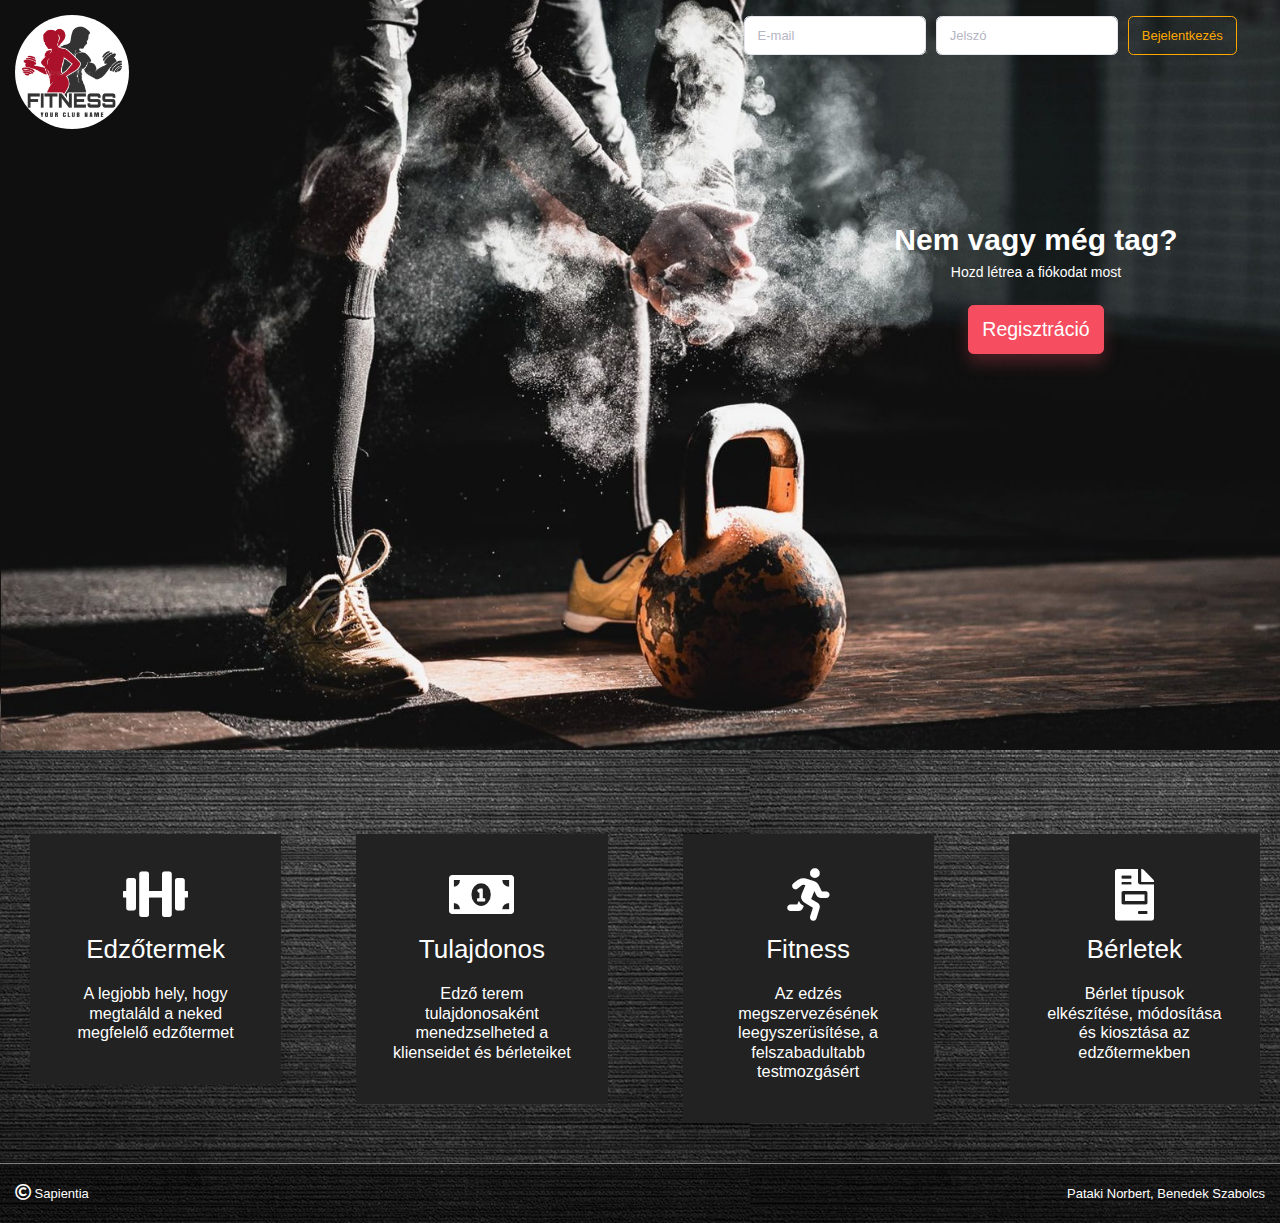
<file: Client/index.html>
<!DOCTYPE html>
<html lang="en">
<head>
    <meta charset="UTF-8">
    <meta http-equiv="X-UA-Compatible" content="IE=edge">
    <meta name="viewport" content="width=device-width, initial-scale=1.0">    
    <link href="assets/plugins/custom/fullcalendar/fullcalendar.bundle.css?v=7.0.6" rel="stylesheet" type="text/css"/>
    <link href="assets/plugins/global/plugins.bundle.css?v=7.0.6" rel="stylesheet" type="text/css"/>
    <link href="assets/plugins/custom/prismjs/prismjs.bundle.css?v=7.0.6" rel="stylesheet" type="text/css"/>
    <link href="assets/css/style.bundle.css?v=7.0.6" rel="stylesheet" type="text/css"/>
    <link href="assets/css/welcome.css" rel="stylesheet" type="text/css"/>
    <link href="assets/css/index.css" rel="stylesheet" type="text/css"/>
	<link rel="shortcut icon" type="image/jpg" href="assets/images/logo.jpg"/>

    <title>Fitness</title>
</head>
<body>

    <img class="logo" src="assets/images/logo.jpg"/>

    <div class="background mg-bottomed">
        <div class="background-img" ></div>

    </div>

    <div class="form-group sign-in-inputs pt-5">
        <input type="email" class="form-control mr-3 sign-in-input" placeholder="E-mail" id="email-input">
        <input type="password" class="form-control mr-3 sign-in-input" placeholder="Jelszó" id="password-input">
        <span class="invalid-feedback custom-feedback" role="alert">
            <strong>Helytelen e-mail vagy jelszó</strong>
        </span>
        <button type="button" class="btn btn-outline-warning" onclick="signIn()">Bejelentkezés</button>
    </div>

        
    <div class="registration-inviter">
        <div class="inviter-top-text">Nem vagy még tag?</div>
        <div class="inviter-bottom-text">Hozd létrea a fiókodat most</div>
        <a href="register.html" class="btn btn-danger btn-shadow font-weight-bold font-size-h3">Regisztráció</a>
    </div>

    <div class="row columns">
        <div class="col-sm">
            <div class="custom-card">
                <i class="fas fa-dumbbell custom-card-icon mb-4"></i>
                <div class="h1 mb-6">Edzőtermek</div>
                <div class="h5">A legjobb hely, hogy megtaláld a neked megfelelő edzőtermet</div>
            </div>
        </div>
        <div class="col-sm">
            <div class="custom-card">
                <i class="custom-card-icon fas fa-money-bill-alt mb-4"></i>
                <div class="h1 mb-6">Tulajdonos</div>
                <div class="h5">Edző terem tulajdonosaként menedzselheted a klienseidet és bérleteiket</div>
            </div>
        </div>
        <div class="col-sm">
            <div class="custom-card">
                <i class="custom-card-icon fas fa-running mb-4"></i>
                <div class="h1 mb-6">Fitness</div>
                <div class="h5">Az edzés megszervezésének leegyszerüsítése, a felszabadultabb testmozgásért</div>
            </div>
        </div>
        <div class="col-sm">
            <div class="custom-card">
                <i class="custom-card-icon fas fa-file-invoice mb-4"></i>
                <div class="h1 mb-6">Bérletek</div>
                <div class="h5">Bérlet típusok elkészítése, módosítása és kiosztása az edzőtermekben</div>
            </div>
        </div>
    </div>

    <div class="footer">
        <div class="left-side">
            <i class="far fa-copyright"></i>
            Sapientia
        </div>
        <div class="right-side">
            Pataki Norbert, Benedek Szabolcs
        </div>
    </div>

</body>
    <script type="text/javascript" src="assets/js/index.js"></script>
    <script type="text/javascript" src="https://code.jquery.com/jquery-1.7.1.min.js"></script>
    <script src="assets/plugins/custom/prismjs/prismjs.bundle.js?v=7.0.6"></script>
    <script src="assets/plugins/custom/fullcalendar/fullcalendar.bundle.js?v=7.0.6"></script>    
    <script src="assets/plugins/global/plugins.bundle.js?v=7.2.6"></script>
    <script src="assets/plugins/custom/prismjs/prismjs.bundle.js?v=7.2.6"></script>
    <script src="assets/js/scripts.bundle.js?v=7.2.6"></script>
</html>
</file>
<file: Client/assets/plugins/custom/fullcalendar/fullcalendar.bundle.css>
@charset "UTF-8";
.fc {
  direction: ltr;
  text-align: left; }

.fc-rtl {
  text-align: right; }

body .fc {
  /* extra precedence to overcome jqui */
  font-size: 1em; }

/* Colors
--------------------------------------------------------------------------------------------------*/
.fc-highlight {
  /* when user is selecting cells */
  background: #bce8f1;
  opacity: 0.3; }

.fc-bgevent {
  /* default look for background events */
  background: #8fdf82;
  opacity: 0.3; }

.fc-nonbusiness {
  /* default look for non-business-hours areas */
  /* will inherit .fc-bgevent's styles */
  background: #d7d7d7; }

/* Popover
--------------------------------------------------------------------------------------------------*/
.fc-popover {
  position: absolute;
  -webkit-box-shadow: 0 2px 6px rgba(0, 0, 0, 0.15);
  box-shadow: 0 2px 6px rgba(0, 0, 0, 0.15); }

.fc-popover .fc-header {
  /* TODO: be more consistent with fc-head/fc-body */
  display: -webkit-box;
  display: -ms-flexbox;
  display: flex;
  -webkit-box-orient: horizontal;
  -webkit-box-direction: normal;
  -ms-flex-direction: row;
  flex-direction: row;
  -webkit-box-pack: justify;
  -ms-flex-pack: justify;
  justify-content: space-between;
  -webkit-box-align: center;
  -ms-flex-align: center;
  align-items: center;
  padding: 2px 4px; }

.fc-rtl .fc-popover .fc-header {
  -webkit-box-orient: horizontal;
  -webkit-box-direction: reverse;
  -ms-flex-direction: row-reverse;
  flex-direction: row-reverse; }

.fc-popover .fc-header .fc-title {
  margin: 0 2px; }

.fc-popover .fc-header .fc-close {
  cursor: pointer;
  opacity: 0.65;
  font-size: 1.1em; }

/* Misc Reusable Components
--------------------------------------------------------------------------------------------------*/
.fc-divider {
  border-style: solid;
  border-width: 1px; }

hr.fc-divider {
  height: 0;
  margin: 0;
  padding: 0 0 2px;
  /* height is unreliable across browsers, so use padding */
  border-width: 1px 0; }

.fc-bg,
.fc-bgevent-skeleton,
.fc-highlight-skeleton,
.fc-mirror-skeleton {
  /* these element should always cling to top-left/right corners */
  position: absolute;
  top: 0;
  left: 0;
  right: 0; }

.fc-bg {
  bottom: 0;
  /* strech bg to bottom edge */ }

.fc-bg table {
  height: 100%;
  /* strech bg to bottom edge */ }

/* Tables
--------------------------------------------------------------------------------------------------*/
.fc table {
  width: 100%;
  -webkit-box-sizing: border-box;
  box-sizing: border-box;
  /* fix scrollbar issue in firefox */
  table-layout: fixed;
  border-collapse: collapse;
  border-spacing: 0;
  font-size: 1em;
  /* normalize cross-browser */ }

.fc th {
  text-align: center; }

.fc th,
.fc td {
  border-style: solid;
  border-width: 1px;
  padding: 0;
  vertical-align: top; }

.fc td.fc-today {
  border-style: double;
  /* overcome neighboring borders */ }

/* Internal Nav Links
--------------------------------------------------------------------------------------------------*/
a[data-goto] {
  cursor: pointer; }

a[data-goto]:hover {
  text-decoration: underline; }

/* Fake Table Rows
--------------------------------------------------------------------------------------------------*/
.fc .fc-row {
  /* extra precedence to overcome themes forcing a 1px border */
  /* no visible border by default. but make available if need be (scrollbar width compensation) */
  border-style: solid;
  border-width: 0; }

.fc-row table {
  /* don't put left/right border on anything within a fake row.
     the outer tbody will worry about this */
  border-left: 0 hidden transparent;
  border-right: 0 hidden transparent;
  /* no bottom borders on rows */
  border-bottom: 0 hidden transparent; }

.fc-row:first-child table {
  border-top: 0 hidden transparent;
  /* no top border on first row */ }

/* Day Row (used within the header and the DayGrid)
--------------------------------------------------------------------------------------------------*/
.fc-row {
  position: relative; }

.fc-row .fc-bg {
  z-index: 1; }

/* highlighting cells & background event skeleton */
.fc-row .fc-bgevent-skeleton,
.fc-row .fc-highlight-skeleton {
  bottom: 0;
  /* stretch skeleton to bottom of row */ }

.fc-row .fc-bgevent-skeleton table,
.fc-row .fc-highlight-skeleton table {
  height: 100%;
  /* stretch skeleton to bottom of row */ }

.fc-row .fc-highlight-skeleton td,
.fc-row .fc-bgevent-skeleton td {
  border-color: transparent; }

.fc-row .fc-bgevent-skeleton {
  z-index: 2; }

.fc-row .fc-highlight-skeleton {
  z-index: 3; }

/*
row content (which contains day/week numbers and events) as well as "mirror" (which contains
temporary rendered events).
*/
.fc-row .fc-content-skeleton {
  position: relative;
  z-index: 4;
  padding-bottom: 2px;
  /* matches the space above the events */ }

.fc-row .fc-mirror-skeleton {
  z-index: 5; }

.fc .fc-row .fc-content-skeleton table,
.fc .fc-row .fc-content-skeleton td,
.fc .fc-row .fc-mirror-skeleton td {
  /* see-through to the background below */
  /* extra precedence to prevent theme-provided backgrounds */
  background: none;
  /* in case <td>s are globally styled */
  border-color: transparent; }

.fc-row .fc-content-skeleton td,
.fc-row .fc-mirror-skeleton td {
  /* don't put a border between events and/or the day number */
  border-bottom: 0; }

.fc-row .fc-content-skeleton tbody td,
.fc-row .fc-mirror-skeleton tbody td {
  /* don't put a border between event cells */
  border-top: 0; }

/* Scrolling Container
--------------------------------------------------------------------------------------------------*/
.fc-scroller {
  -webkit-overflow-scrolling: touch; }

/* TODO: move to timegrid/daygrid */
.fc-scroller > .fc-day-grid,
.fc-scroller > .fc-time-grid {
  position: relative;
  /* re-scope all positions */
  width: 100%;
  /* hack to force re-sizing this inner element when scrollbars appear/disappear */ }

/* Global Event Styles
--------------------------------------------------------------------------------------------------*/
.fc-event {
  position: relative;
  /* for resize handle and other inner positioning */
  display: block;
  /* make the <a> tag block */
  font-size: 0.85em;
  line-height: 1.4;
  border-radius: 3px;
  border: 1px solid #3788d8; }

.fc-event,
.fc-event-dot {
  background-color: #3788d8;
  /* default BACKGROUND color */ }

.fc-event,
.fc-event:hover {
  color: #fff;
  /* default TEXT color */
  text-decoration: none;
  /* if <a> has an href */ }

.fc-event[href],
.fc-event.fc-draggable {
  cursor: pointer;
  /* give events with links and draggable events a hand mouse pointer */ }

.fc-not-allowed,
.fc-not-allowed .fc-event {
  /* to override an event's custom cursor */
  cursor: not-allowed; }

.fc-event .fc-content {
  position: relative;
  z-index: 2; }

/* resizer (cursor AND touch devices) */
.fc-event .fc-resizer {
  position: absolute;
  z-index: 4; }

/* resizer (touch devices) */
.fc-event .fc-resizer {
  display: none; }

.fc-event.fc-allow-mouse-resize .fc-resizer,
.fc-event.fc-selected .fc-resizer {
  /* only show when hovering or selected (with touch) */
  display: block; }

/* hit area */
.fc-event.fc-selected .fc-resizer:before {
  /* 40x40 touch area */
  content: "";
  position: absolute;
  z-index: 9999;
  /* user of this util can scope within a lower z-index */
  top: 50%;
  left: 50%;
  width: 40px;
  height: 40px;
  margin-left: -20px;
  margin-top: -20px; }

/* Event Selection (only for touch devices)
--------------------------------------------------------------------------------------------------*/
.fc-event.fc-selected {
  z-index: 9999 !important;
  /* overcomes inline z-index */
  -webkit-box-shadow: 0 2px 5px rgba(0, 0, 0, 0.2);
  box-shadow: 0 2px 5px rgba(0, 0, 0, 0.2); }

.fc-event.fc-selected:after {
  content: "";
  position: absolute;
  z-index: 1;
  /* same z-index as fc-bg, behind text */
  /* overcome the borders */
  top: -1px;
  right: -1px;
  bottom: -1px;
  left: -1px;
  /* darkening effect */
  background: #000;
  opacity: 0.25; }

/* Event Dragging
--------------------------------------------------------------------------------------------------*/
.fc-event.fc-dragging.fc-selected {
  -webkit-box-shadow: 0 2px 7px rgba(0, 0, 0, 0.3);
  box-shadow: 0 2px 7px rgba(0, 0, 0, 0.3); }

.fc-event.fc-dragging:not(.fc-selected) {
  opacity: 0.75; }

/* Horizontal Events
--------------------------------------------------------------------------------------------------*/
/* bigger touch area when selected */
.fc-h-event.fc-selected:before {
  content: "";
  position: absolute;
  z-index: 3;
  /* below resizers */
  top: -10px;
  bottom: -10px;
  left: 0;
  right: 0; }

/* events that are continuing to/from another week. kill rounded corners and butt up against edge */
.fc-ltr .fc-h-event.fc-not-start,
.fc-rtl .fc-h-event.fc-not-end {
  margin-left: 0;
  border-left-width: 0;
  padding-left: 1px;
  /* replace the border with padding */
  border-top-left-radius: 0;
  border-bottom-left-radius: 0; }

.fc-ltr .fc-h-event.fc-not-end,
.fc-rtl .fc-h-event.fc-not-start {
  margin-right: 0;
  border-right-width: 0;
  padding-right: 1px;
  /* replace the border with padding */
  border-top-right-radius: 0;
  border-bottom-right-radius: 0; }

/* resizer (cursor AND touch devices) */
/* left resizer  */
.fc-ltr .fc-h-event .fc-start-resizer,
.fc-rtl .fc-h-event .fc-end-resizer {
  cursor: w-resize;
  left: -1px;
  /* overcome border */ }

/* right resizer */
.fc-ltr .fc-h-event .fc-end-resizer,
.fc-rtl .fc-h-event .fc-start-resizer {
  cursor: e-resize;
  right: -1px;
  /* overcome border */ }

/* resizer (mouse devices) */
.fc-h-event.fc-allow-mouse-resize .fc-resizer {
  width: 7px;
  top: -1px;
  /* overcome top border */
  bottom: -1px;
  /* overcome bottom border */ }

/* resizer (touch devices) */
.fc-h-event.fc-selected .fc-resizer {
  /* 8x8 little dot */
  border-radius: 4px;
  border-width: 1px;
  width: 6px;
  height: 6px;
  border-style: solid;
  border-color: inherit;
  background: #fff;
  /* vertically center */
  top: 50%;
  margin-top: -4px; }

/* left resizer  */
.fc-ltr .fc-h-event.fc-selected .fc-start-resizer,
.fc-rtl .fc-h-event.fc-selected .fc-end-resizer {
  margin-left: -4px;
  /* centers the 8x8 dot on the left edge */ }

/* right resizer */
.fc-ltr .fc-h-event.fc-selected .fc-end-resizer,
.fc-rtl .fc-h-event.fc-selected .fc-start-resizer {
  margin-right: -4px;
  /* centers the 8x8 dot on the right edge */ }

/* DayGrid events
----------------------------------------------------------------------------------------------------
We use the full "fc-day-grid-event" class instead of using descendants because the event won't
be a descendant of the grid when it is being dragged.
*/
.fc-day-grid-event {
  margin: 1px 2px 0;
  /* spacing between events and edges */
  padding: 0 1px; }

tr:first-child > td > .fc-day-grid-event {
  margin-top: 2px;
  /* a little bit more space before the first event */ }

.fc-mirror-skeleton tr:first-child > td > .fc-day-grid-event {
  margin-top: 0;
  /* except for mirror skeleton */ }

.fc-day-grid-event .fc-content {
  /* force events to be one-line tall */
  white-space: nowrap;
  overflow: hidden; }

.fc-day-grid-event .fc-time {
  font-weight: bold; }

/* resizer (cursor devices) */
/* left resizer  */
.fc-ltr .fc-day-grid-event.fc-allow-mouse-resize .fc-start-resizer,
.fc-rtl .fc-day-grid-event.fc-allow-mouse-resize .fc-end-resizer {
  margin-left: -2px;
  /* to the day cell's edge */ }

/* right resizer */
.fc-ltr .fc-day-grid-event.fc-allow-mouse-resize .fc-end-resizer,
.fc-rtl .fc-day-grid-event.fc-allow-mouse-resize .fc-start-resizer {
  margin-right: -2px;
  /* to the day cell's edge */ }

/* Event Limiting
--------------------------------------------------------------------------------------------------*/
/* "more" link that represents hidden events */
a.fc-more {
  margin: 1px 3px;
  font-size: 0.85em;
  cursor: pointer;
  text-decoration: none; }

a.fc-more:hover {
  text-decoration: underline; }

.fc-limited {
  /* rows and cells that are hidden because of a "more" link */
  display: none; }

/* popover that appears when "more" link is clicked */
.fc-day-grid .fc-row {
  z-index: 1;
  /* make the "more" popover one higher than this */ }

.fc-more-popover {
  z-index: 2;
  width: 220px; }

.fc-more-popover .fc-event-container {
  padding: 10px; }

/* Now Indicator
--------------------------------------------------------------------------------------------------*/
.fc-now-indicator {
  position: absolute;
  border: 0 solid red; }

/* Utilities
--------------------------------------------------------------------------------------------------*/
.fc-unselectable {
  -webkit-user-select: none;
  -moz-user-select: none;
  -ms-user-select: none;
  user-select: none;
  -webkit-touch-callout: none;
  -webkit-tap-highlight-color: rgba(0, 0, 0, 0); }

/*
TODO: more distinction between this file and common.css
*/
/* Colors
--------------------------------------------------------------------------------------------------*/
.fc-unthemed th,
.fc-unthemed td,
.fc-unthemed thead,
.fc-unthemed tbody,
.fc-unthemed .fc-divider,
.fc-unthemed .fc-row,
.fc-unthemed .fc-content,
.fc-unthemed .fc-popover,
.fc-unthemed .fc-list-view,
.fc-unthemed .fc-list-heading td {
  border-color: #ddd; }

.fc-unthemed .fc-popover {
  background-color: #fff; }

.fc-unthemed .fc-divider,
.fc-unthemed .fc-popover .fc-header,
.fc-unthemed .fc-list-heading td {
  background: #eee; }

.fc-unthemed td.fc-today {
  background: #fcf8e3; }

.fc-unthemed .fc-disabled-day {
  background: #d7d7d7;
  opacity: 0.3; }

/* Icons
--------------------------------------------------------------------------------------------------
from https://feathericons.com/ and built with IcoMoon
*/
@font-face {
  font-family: "fcicons";
  src: url("[data-uri]") format("truetype");
  font-weight: normal;
  font-style: normal; }

.fc-icon {
  /* use !important to prevent issues with browser extensions that change fonts */
  font-family: "fcicons" !important;
  speak: none;
  font-style: normal;
  font-weight: normal;
  font-variant: normal;
  text-transform: none;
  line-height: 1;
  /* Better Font Rendering =========== */
  -webkit-font-smoothing: antialiased;
  -moz-osx-font-smoothing: grayscale; }

.fc-icon-chevron-left:before {
  content: ""; }

.fc-icon-chevron-right:before {
  content: ""; }

.fc-icon-chevrons-left:before {
  content: ""; }

.fc-icon-chevrons-right:before {
  content: ""; }

.fc-icon-minus-square:before {
  content: ""; }

.fc-icon-plus-square:before {
  content: ""; }

.fc-icon-x:before {
  content: ""; }

.fc-icon {
  display: inline-block;
  width: 1em;
  height: 1em;
  text-align: center; }

/* Buttons
--------------------------------------------------------------------------------------------------
Lots taken from Flatly (MIT): https://bootswatch.com/4/flatly/bootstrap.css
*/
/* reset */
.fc-button {
  border-radius: 0;
  overflow: visible;
  text-transform: none;
  margin: 0;
  font-family: inherit;
  font-size: inherit;
  line-height: inherit; }

.fc-button:focus {
  outline: 1px dotted;
  outline: 5px auto -webkit-focus-ring-color; }

.fc-button {
  -webkit-appearance: button; }

.fc-button:not(:disabled) {
  cursor: pointer; }

.fc-button::-moz-focus-inner {
  padding: 0;
  border-style: none; }

/* theme */
.fc-button {
  display: inline-block;
  font-weight: 400;
  color: #212529;
  text-align: center;
  vertical-align: middle;
  -webkit-user-select: none;
  -moz-user-select: none;
  -ms-user-select: none;
  user-select: none;
  background-color: transparent;
  border: 1px solid transparent;
  padding: 0.4em 0.65em;
  font-size: 1em;
  line-height: 1.5;
  border-radius: 0.25em; }

.fc-button:hover {
  color: #212529;
  text-decoration: none; }

.fc-button:focus {
  outline: 0;
  -webkit-box-shadow: 0 0 0 0.2rem rgba(44, 62, 80, 0.25);
  box-shadow: 0 0 0 0.2rem rgba(44, 62, 80, 0.25); }

.fc-button:disabled {
  opacity: 0.65; }

/* "primary" coloring */
.fc-button-primary {
  color: #fff;
  background-color: #2C3E50;
  border-color: #2C3E50; }

.fc-button-primary:hover {
  color: #fff;
  background-color: #1e2b37;
  border-color: #1a252f; }

.fc-button-primary:focus {
  -webkit-box-shadow: 0 0 0 0.2rem rgba(76, 91, 106, 0.5);
  box-shadow: 0 0 0 0.2rem rgba(76, 91, 106, 0.5); }

.fc-button-primary:disabled {
  color: #fff;
  background-color: #2C3E50;
  border-color: #2C3E50; }

.fc-button-primary:not(:disabled):active,
.fc-button-primary:not(:disabled).fc-button-active {
  color: #fff;
  background-color: #1a252f;
  border-color: #151e27; }

.fc-button-primary:not(:disabled):active:focus,
.fc-button-primary:not(:disabled).fc-button-active:focus {
  -webkit-box-shadow: 0 0 0 0.2rem rgba(76, 91, 106, 0.5);
  box-shadow: 0 0 0 0.2rem rgba(76, 91, 106, 0.5); }

/* icons within buttons */
.fc-button .fc-icon {
  vertical-align: middle;
  font-size: 1.5em; }

/* Buttons Groups
--------------------------------------------------------------------------------------------------*/
.fc-button-group {
  position: relative;
  display: -webkit-inline-box;
  display: -ms-inline-flexbox;
  display: inline-flex;
  vertical-align: middle; }

.fc-button-group > .fc-button {
  position: relative;
  -webkit-box-flex: 1;
  -ms-flex: 1 1 auto;
  flex: 1 1 auto; }

.fc-button-group > .fc-button:hover {
  z-index: 1; }

.fc-button-group > .fc-button:focus,
.fc-button-group > .fc-button:active,
.fc-button-group > .fc-button.fc-button-active {
  z-index: 1; }

.fc-button-group > .fc-button:not(:first-child) {
  margin-left: -1px; }

.fc-button-group > .fc-button:not(:last-child) {
  border-top-right-radius: 0;
  border-bottom-right-radius: 0; }

.fc-button-group > .fc-button:not(:first-child) {
  border-top-left-radius: 0;
  border-bottom-left-radius: 0; }

/* Popover
--------------------------------------------------------------------------------------------------*/
.fc-unthemed .fc-popover {
  border-width: 1px;
  border-style: solid; }

/* List View
--------------------------------------------------------------------------------------------------*/
.fc-unthemed .fc-list-item:hover td {
  background-color: #f5f5f5; }

/* Toolbar
--------------------------------------------------------------------------------------------------*/
.fc-toolbar {
  display: -webkit-box;
  display: -ms-flexbox;
  display: flex;
  -webkit-box-pack: justify;
  -ms-flex-pack: justify;
  justify-content: space-between;
  -webkit-box-align: center;
  -ms-flex-align: center;
  align-items: center; }

.fc-toolbar.fc-header-toolbar {
  margin-bottom: 1.5em; }

.fc-toolbar.fc-footer-toolbar {
  margin-top: 1.5em; }

/* inner content */
.fc-toolbar > * > :not(:first-child) {
  margin-left: 0.75em; }

.fc-toolbar h2 {
  font-size: 1.75em;
  margin: 0; }

/* View Structure
--------------------------------------------------------------------------------------------------*/
.fc-view-container {
  position: relative; }

/* undo twitter bootstrap's box-sizing rules. normalizes positioning techniques */
/* don't do this for the toolbar because we'll want bootstrap to style those buttons as some pt */
.fc-view-container *,
.fc-view-container *:before,
.fc-view-container *:after {
  -webkit-box-sizing: content-box;
  box-sizing: content-box; }

.fc-view,
.fc-view > table {
  /* so dragged elements can be above the view's main element */
  position: relative;
  z-index: 1; }

@media print {
  .fc {
    max-width: 100% !important; }
  /* Global Event Restyling
  --------------------------------------------------------------------------------------------------*/
  .fc-event {
    background: #fff !important;
    color: #000 !important;
    page-break-inside: avoid; }
  .fc-event .fc-resizer {
    display: none; }
  /* Table & Day-Row Restyling
  --------------------------------------------------------------------------------------------------*/
  .fc th,
  .fc td,
  .fc hr,
  .fc thead,
  .fc tbody,
  .fc-row {
    border-color: #ccc !important;
    background: #fff !important; }
  /* kill the overlaid, absolutely-positioned components */
  /* common... */
  .fc-bg,
  .fc-bgevent-skeleton,
  .fc-highlight-skeleton,
  .fc-mirror-skeleton,
  .fc-bgevent-container,
  .fc-business-container,
  .fc-highlight-container,
  .fc-mirror-container {
    display: none; }
  /* don't force a min-height on rows (for DayGrid) */
  .fc tbody .fc-row {
    height: auto !important;
    /* undo height that JS set in distributeHeight */
    min-height: 0 !important;
    /* undo the min-height from each view's specific stylesheet */ }
  .fc tbody .fc-row .fc-content-skeleton {
    position: static;
    /* undo .fc-rigid */
    padding-bottom: 0 !important;
    /* use a more border-friendly method for this... */ }
  .fc tbody .fc-row .fc-content-skeleton tbody tr:last-child td {
    /* only works in newer browsers */
    padding-bottom: 1em;
    /* ...gives space within the skeleton. also ensures min height in a way */ }
  .fc tbody .fc-row .fc-content-skeleton table {
    /* provides a min-height for the row, but only effective for IE, which exaggerates this value,
       making it look more like 3em. for other browers, it will already be this tall */
    height: 1em; }
  /* Undo month-view event limiting. Display all events and hide the "more" links
  --------------------------------------------------------------------------------------------------*/
  .fc-more-cell,
  .fc-more {
    display: none !important; }
  .fc tr.fc-limited {
    display: table-row !important; }
  .fc td.fc-limited {
    display: table-cell !important; }
  .fc-popover {
    display: none;
    /* never display the "more.." popover in print mode */ }
  /* TimeGrid Restyling
  --------------------------------------------------------------------------------------------------*/
  /* undo the min-height 100% trick used to fill the container's height */
  .fc-time-grid {
    min-height: 0 !important; }
  /* don't display the side axis at all ("all-day" and time cells) */
  .fc-timeGrid-view .fc-axis {
    display: none; }
  /* don't display the horizontal lines */
  .fc-slats,
  .fc-time-grid hr {
    /* this hr is used when height is underused and needs to be filled */
    display: none !important;
    /* important overrides inline declaration */ }
  /* let the container that holds the events be naturally positioned and create real height */
  .fc-time-grid .fc-content-skeleton {
    position: static; }
  /* in case there are no events, we still want some height */
  .fc-time-grid .fc-content-skeleton table {
    height: 4em; }
  /* kill the horizontal spacing made by the event container. event margins will be done below */
  .fc-time-grid .fc-event-container {
    margin: 0 !important; }
  /* TimeGrid *Event* Restyling
  --------------------------------------------------------------------------------------------------*/
  /* naturally position events, vertically stacking them */
  .fc-time-grid .fc-event {
    position: static !important;
    margin: 3px 2px !important; }
  /* for events that continue to a future day, give the bottom border back */
  .fc-time-grid .fc-event.fc-not-end {
    border-bottom-width: 1px !important; }
  /* indicate the event continues via "..." text */
  .fc-time-grid .fc-event.fc-not-end:after {
    content: "..."; }
  /* for events that are continuations from previous days, give the top border back */
  .fc-time-grid .fc-event.fc-not-start {
    border-top-width: 1px !important; }
  /* indicate the event is a continuation via "..." text */
  .fc-time-grid .fc-event.fc-not-start:before {
    content: "..."; }
  /* time */
  /* undo a previous declaration and let the time text span to a second line */
  .fc-time-grid .fc-event .fc-time {
    white-space: normal !important; }
  /* hide the the time that is normally displayed... */
  .fc-time-grid .fc-event .fc-time span {
    display: none; }
  /* ...replace it with a more verbose version (includes AM/PM) stored in an html attribute */
  .fc-time-grid .fc-event .fc-time:after {
    content: attr(data-full); }
  /* Vertical Scroller & Containers
  --------------------------------------------------------------------------------------------------*/
  /* kill the scrollbars and allow natural height */
  .fc-scroller,
  .fc-day-grid-container,
  .fc-time-grid-container {
    /* */
    overflow: visible !important;
    height: auto !important; }
  /* kill the horizontal border/padding used to compensate for scrollbars */
  .fc-row {
    border: 0 !important;
    margin: 0 !important; }
  /* Button Controls
  --------------------------------------------------------------------------------------------------*/
  .fc-button-group,
  .fc button {
    display: none;
    /* don't display any button-related controls */ } }

/* DayGridView
--------------------------------------------------------------------------------------------------*/
/* day row structure */
.fc-dayGridWeek-view .fc-content-skeleton,
.fc-dayGridDay-view .fc-content-skeleton {
  /* there may be week numbers in these views, so no padding-top */
  padding-bottom: 1em;
  /* ensure a space at bottom of cell for user selecting/clicking */ }

.fc-dayGrid-view .fc-body .fc-row {
  min-height: 4em;
  /* ensure that all rows are at least this tall */ }

/* a "rigid" row will take up a constant amount of height because content-skeleton is absolute */
.fc-row.fc-rigid {
  overflow: hidden; }

.fc-row.fc-rigid .fc-content-skeleton {
  position: absolute;
  top: 0;
  left: 0;
  right: 0; }

/* week and day number styling */
.fc-day-top.fc-other-month {
  opacity: 0.3; }

.fc-dayGrid-view .fc-week-number,
.fc-dayGrid-view .fc-day-number {
  padding: 2px; }

.fc-dayGrid-view th.fc-week-number,
.fc-dayGrid-view th.fc-day-number {
  padding: 0 2px;
  /* column headers can't have as much v space */ }

.fc-ltr .fc-dayGrid-view .fc-day-top .fc-day-number {
  float: right; }

.fc-rtl .fc-dayGrid-view .fc-day-top .fc-day-number {
  float: left; }

.fc-ltr .fc-dayGrid-view .fc-day-top .fc-week-number {
  float: left;
  border-radius: 0 0 3px 0; }

.fc-rtl .fc-dayGrid-view .fc-day-top .fc-week-number {
  float: right;
  border-radius: 0 0 0 3px; }

.fc-dayGrid-view .fc-day-top .fc-week-number {
  min-width: 1.5em;
  text-align: center;
  background-color: #f2f2f2;
  color: #808080; }

/* when week/day number have own column */
.fc-dayGrid-view td.fc-week-number {
  text-align: center; }

.fc-dayGrid-view td.fc-week-number > * {
  /* work around the way we do column resizing and ensure a minimum width */
  display: inline-block;
  min-width: 1.25em; }

/* List View
--------------------------------------------------------------------------------------------------*/
/* possibly reusable */
.fc-event-dot {
  display: inline-block;
  width: 10px;
  height: 10px;
  border-radius: 5px; }

/* view wrapper */
.fc-rtl .fc-list-view {
  direction: rtl;
  /* unlike core views, leverage browser RTL */ }

.fc-list-view {
  border-width: 1px;
  border-style: solid; }

/* table resets */
.fc .fc-list-table {
  table-layout: auto;
  /* for shrinkwrapping cell content */ }

.fc-list-table td {
  border-width: 1px 0 0;
  padding: 8px 14px; }

.fc-list-table tr:first-child td {
  border-top-width: 0; }

/* day headings with the list */
.fc-list-heading {
  border-bottom-width: 1px; }

.fc-list-heading td {
  font-weight: bold; }

.fc-ltr .fc-list-heading-main {
  float: left; }

.fc-ltr .fc-list-heading-alt {
  float: right; }

.fc-rtl .fc-list-heading-main {
  float: right; }

.fc-rtl .fc-list-heading-alt {
  float: left; }

/* event list items */
.fc-list-item.fc-has-url {
  cursor: pointer;
  /* whole row will be clickable */ }

.fc-list-item-marker,
.fc-list-item-time {
  white-space: nowrap;
  width: 1px; }

/* make the dot closer to the event title */
.fc-ltr .fc-list-item-marker {
  padding-right: 0; }

.fc-rtl .fc-list-item-marker {
  padding-left: 0; }

.fc-list-item-title a {
  /* every event title cell has an <a> tag */
  text-decoration: none;
  color: inherit; }

.fc-list-item-title a[href]:hover {
  /* hover effect only on titles with hrefs */
  text-decoration: underline; }

/* message when no events */
.fc-list-empty-wrap2 {
  position: absolute;
  top: 0;
  left: 0;
  right: 0;
  bottom: 0; }

.fc-list-empty-wrap1 {
  width: 100%;
  height: 100%;
  display: table; }

.fc-list-empty {
  display: table-cell;
  vertical-align: middle;
  text-align: center; }

.fc-unthemed .fc-list-empty {
  /* theme will provide own background */
  background-color: #eee; }

/* TimeGridView all-day area
--------------------------------------------------------------------------------------------------*/
.fc-timeGrid-view .fc-day-grid {
  position: relative;
  z-index: 2;
  /* so the "more.." popover will be over the time grid */ }

.fc-timeGrid-view .fc-day-grid .fc-row {
  min-height: 3em;
  /* all-day section will never get shorter than this */ }

.fc-timeGrid-view .fc-day-grid .fc-row .fc-content-skeleton {
  padding-bottom: 1em;
  /* give space underneath events for clicking/selecting days */ }

/* TimeGrid axis running down the side (for both the all-day area and the slot area)
--------------------------------------------------------------------------------------------------*/
.fc .fc-axis {
  /* .fc to overcome default cell styles */
  vertical-align: middle;
  padding: 0 4px;
  white-space: nowrap; }

.fc-ltr .fc-axis {
  text-align: right; }

.fc-rtl .fc-axis {
  text-align: left; }

/* TimeGrid Structure
--------------------------------------------------------------------------------------------------*/
.fc-time-grid-container,
.fc-time-grid {
  /* so slats/bg/content/etc positions get scoped within here */
  position: relative;
  z-index: 1; }

.fc-time-grid {
  min-height: 100%;
  /* so if height setting is 'auto', .fc-bg stretches to fill height */ }

.fc-time-grid table {
  /* don't put outer borders on slats/bg/content/etc */
  border: 0 hidden transparent; }

.fc-time-grid > .fc-bg {
  z-index: 1; }

.fc-time-grid .fc-slats,
.fc-time-grid > hr {
  /* the <hr> TimeGridView injects when grid is shorter than scroller */
  position: relative;
  z-index: 2; }

.fc-time-grid .fc-content-col {
  position: relative;
  /* because now-indicator lives directly inside */ }

.fc-time-grid .fc-content-skeleton {
  position: absolute;
  z-index: 3;
  top: 0;
  left: 0;
  right: 0; }

/* divs within a cell within the fc-content-skeleton */
.fc-time-grid .fc-business-container {
  position: relative;
  z-index: 1; }

.fc-time-grid .fc-bgevent-container {
  position: relative;
  z-index: 2; }

.fc-time-grid .fc-highlight-container {
  position: relative;
  z-index: 3; }

.fc-time-grid .fc-event-container {
  position: relative;
  z-index: 4; }

.fc-time-grid .fc-now-indicator-line {
  z-index: 5; }

.fc-time-grid .fc-mirror-container {
  /* also is fc-event-container */
  position: relative;
  z-index: 6; }

/* TimeGrid Slats (lines that run horizontally)
--------------------------------------------------------------------------------------------------*/
.fc-time-grid .fc-slats td {
  height: 1.5em;
  border-bottom: 0;
  /* each cell is responsible for its top border */ }

.fc-time-grid .fc-slats .fc-minor td {
  border-top-style: dotted; }

/* TimeGrid Highlighting Slots
--------------------------------------------------------------------------------------------------*/
.fc-time-grid .fc-highlight-container {
  /* a div within a cell within the fc-highlight-skeleton */
  position: relative;
  /* scopes the left/right of the fc-highlight to be in the column */ }

.fc-time-grid .fc-highlight {
  position: absolute;
  left: 0;
  right: 0;
  /* top and bottom will be in by JS */ }

/* TimeGrid Event Containment
--------------------------------------------------------------------------------------------------*/
.fc-ltr .fc-time-grid .fc-event-container {
  /* space on the sides of events for LTR (default) */
  margin: 0 2.5% 0 2px; }

.fc-rtl .fc-time-grid .fc-event-container {
  /* space on the sides of events for RTL */
  margin: 0 2px 0 2.5%; }

.fc-time-grid .fc-event,
.fc-time-grid .fc-bgevent {
  position: absolute;
  z-index: 1;
  /* scope inner z-index's */ }

.fc-time-grid .fc-bgevent {
  /* background events always span full width */
  left: 0;
  right: 0; }

/* TimeGrid Event Styling
----------------------------------------------------------------------------------------------------
We use the full "fc-time-grid-event" class instead of using descendants because the event won't
be a descendant of the grid when it is being dragged.
*/
.fc-time-grid-event {
  margin-bottom: 1px; }

.fc-time-grid-event-inset {
  -webkit-box-shadow: 0px 0px 0px 1px #fff;
  box-shadow: 0px 0px 0px 1px #fff; }

.fc-time-grid-event.fc-not-start {
  /* events that are continuing from another day */
  /* replace space made by the top border with padding */
  border-top-width: 0;
  padding-top: 1px;
  /* remove top rounded corners */
  border-top-left-radius: 0;
  border-top-right-radius: 0; }

.fc-time-grid-event.fc-not-end {
  /* replace space made by the top border with padding */
  border-bottom-width: 0;
  padding-bottom: 1px;
  /* remove bottom rounded corners */
  border-bottom-left-radius: 0;
  border-bottom-right-radius: 0; }

.fc-time-grid-event .fc-content {
  overflow: hidden;
  max-height: 100%; }

.fc-time-grid-event .fc-time,
.fc-time-grid-event .fc-title {
  padding: 0 1px; }

.fc-time-grid-event .fc-time {
  font-size: 0.85em;
  white-space: nowrap; }

/* short mode, where time and title are on the same line */
.fc-time-grid-event.fc-short .fc-content {
  /* don't wrap to second line (now that contents will be inline) */
  white-space: nowrap; }

.fc-time-grid-event.fc-short .fc-time,
.fc-time-grid-event.fc-short .fc-title {
  /* put the time and title on the same line */
  display: inline-block;
  vertical-align: top; }

.fc-time-grid-event.fc-short .fc-time span {
  display: none;
  /* don't display the full time text... */ }

.fc-time-grid-event.fc-short .fc-time:before {
  content: attr(data-start);
  /* ...instead, display only the start time */ }

.fc-time-grid-event.fc-short .fc-time:after {
  content: " - ";
  /* seperate with a dash, wrapped in nbsp's */ }

.fc-time-grid-event.fc-short .fc-title {
  font-size: 0.85em;
  /* make the title text the same size as the time */
  padding: 0;
  /* undo padding from above */ }

/* resizer (cursor device) */
.fc-time-grid-event.fc-allow-mouse-resize .fc-resizer {
  left: 0;
  right: 0;
  bottom: 0;
  height: 8px;
  overflow: hidden;
  line-height: 8px;
  font-size: 11px;
  font-family: monospace;
  text-align: center;
  cursor: s-resize; }

.fc-time-grid-event.fc-allow-mouse-resize .fc-resizer:after {
  content: "="; }

/* resizer (touch device) */
.fc-time-grid-event.fc-selected .fc-resizer {
  /* 10x10 dot */
  border-radius: 5px;
  border-width: 1px;
  width: 8px;
  height: 8px;
  border-style: solid;
  border-color: inherit;
  background: #fff;
  /* horizontally center */
  left: 50%;
  margin-left: -5px;
  /* center on the bottom edge */
  bottom: -5px; }

/* Now Indicator
--------------------------------------------------------------------------------------------------*/
.fc-time-grid .fc-now-indicator-line {
  border-top-width: 1px;
  left: 0;
  right: 0; }

/* arrow on axis */
.fc-time-grid .fc-now-indicator-arrow {
  margin-top: -5px;
  /* vertically center on top coordinate */ }

.fc-ltr .fc-time-grid .fc-now-indicator-arrow {
  left: 0;
  /* triangle pointing right... */
  border-width: 5px 0 5px 6px;
  border-top-color: transparent;
  border-bottom-color: transparent; }

.fc-rtl .fc-time-grid .fc-now-indicator-arrow {
  right: 0;
  /* triangle pointing left... */
  border-width: 5px 6px 5px 0;
  border-top-color: transparent;
  border-bottom-color: transparent; }
</file>
<file: Client/assets/plugins/custom/prismjs/prismjs.bundle.css>
/**
 * prism.js default theme for JavaScript, CSS and HTML
 * Based on dabblet (http://dabblet.com)
 * @author Lea Verou
 */
code[class*="language-"],
pre[class*="language-"] {
  color: black;
  background: none;
  text-shadow: 0 1px white;
  font-family: Consolas, Monaco, 'Andale Mono', 'Ubuntu Mono', monospace;
  font-size: 1em;
  text-align: left;
  white-space: pre;
  word-spacing: normal;
  word-break: normal;
  word-wrap: normal;
  line-height: 1.5;
  -moz-tab-size: 4;
  -o-tab-size: 4;
  tab-size: 4;
  -webkit-hyphens: none;
  -ms-hyphens: none;
  hyphens: none; }

pre[class*="language-"]::-moz-selection, pre[class*="language-"] ::-moz-selection,
code[class*="language-"]::-moz-selection, code[class*="language-"] ::-moz-selection {
  text-shadow: none;
  background: #b3d4fc; }

pre[class*="language-"]::-moz-selection, pre[class*="language-"] ::-moz-selection, code[class*="language-"]::-moz-selection, code[class*="language-"] ::-moz-selection {
  text-shadow: none;
  background: #b3d4fc; }

pre[class*="language-"]::selection, pre[class*="language-"] ::selection,
code[class*="language-"]::selection, code[class*="language-"] ::selection {
  text-shadow: none;
  background: #b3d4fc; }

@media print {
  code[class*="language-"],
  pre[class*="language-"] {
    text-shadow: none; } }

/* Code blocks */
pre[class*="language-"] {
  padding: 1em;
  margin: .5em 0;
  overflow: auto; }

:not(pre) > code[class*="language-"],
pre[class*="language-"] {
  background: #f5f2f0; }

/* Inline code */
:not(pre) > code[class*="language-"] {
  padding: .1em;
  border-radius: .3em;
  white-space: normal; }

.token.comment,
.token.prolog,
.token.doctype,
.token.cdata {
  color: slategray; }

.token.punctuation {
  color: #999; }

.token.namespace {
  opacity: .7; }

.token.property,
.token.tag,
.token.boolean,
.token.number,
.token.constant,
.token.symbol,
.token.deleted {
  color: #905; }

.token.selector,
.token.attr-name,
.token.string,
.token.char,
.token.builtin,
.token.inserted {
  color: #690; }

.token.operator,
.token.entity,
.token.url,
.language-css .token.string,
.style .token.string {
  color: #9a6e3a;
  background: rgba(255, 255, 255, 0.5); }

.token.atrule,
.token.attr-value,
.token.keyword {
  color: #07a; }

.token.function,
.token.class-name {
  color: #DD4A68; }

.token.regex,
.token.important,
.token.variable {
  color: #e90; }

.token.important,
.token.bold {
  font-weight: bold; }

.token.italic {
  font-style: italic; }

.token.entity {
  cursor: help; }
</file>
<file: Client/assets/css/welcome.css>
body{
    overflow-x: hidden; 
    font-family: inherit;
    background: black;
}

.background{
    height: 750px;
}

.mg-bottomed{
    margin-bottom: -750px;
}
.background-img{
    height: 750px;
    width: 100%;
    background: url("../images/background.jpg");
    background-repeat: no-repeat;
    background-size: cover;
}

.sign-in-inputs{
    display: inherit;
    margin-left: auto;
    width: fit-content;
}

.sign-in-input{
    width: 34%;
    display: inline;
}

.registration-inviter{
    margin-right: 100px;
    width: 288px;
    margin-left: auto;
    margin-top: 140px;
    color: white;
    text-align: center;
}

.inviter-top-text{
    font-size: 30px;
    font-weight: bold;
}

.inviter-bottom-text{
    font-size: 14px;
    margin-bottom: 22px;
}

.columns{
    text-align: center;
    margin-top: 480px;
    color: white;
    margin-bottom: 40px;
}

.custom-card{
    background-color: rgb(34, 34, 34);
    padding: 35px;
    margin-left: 30px;
    margin-right: 20px;
}

.custom-card-icon{
    font-size: 52px;
}
</file>
<file: Client/assets/css/index.css>
body{
    background: url("../images/background2.jpg");
}

::-webkit-scrollbar {
    width: 10px;
}

::-webkit-scrollbar-track {
    box-shadow: inset 0 0 5px black;
    border-radius: 10px;
}

::-webkit-scrollbar-thumb {
    background: darkorange;
    border-radius: 10px;
}
.sign-in-inputs{
    display: inherit;
    margin-left: auto;
    width: fit-content;
}

.sign-in-input{
    width: 34%;
    display: inline;
}

.user-btn{
    display: inline !important;
}

.user-card{
    color: orange;
    font-size: 21px;
}


.user-dropdown{
    display: inline;
}

.user-inputs{
    margin-left: auto;
    width: fit-content;
    display: inherit;
    margin-top: 10px;
}

.user-icon:hover{
    color: orange;
}

.user-icon{
   cursor: pointer;
   color: lightgray;
   font-size: 21px;
}

#kt_quick_user{
    height: 320px;
}

#without-user-navbar{
    display: none;
}

.menu-button:hover{
    color: lightgray;
    border-bottom: 2px solid orange;
}

.menu-button{
    color: darkgray;
    font-size: 20px;
}

.user-btn{
    display: inline !important;
}

.user-type{
    margin: auto;
    font-size: 60px;
    font-family: auto;
    font-style: italic;
    filter: drop-shadow(2px 4px 6px black);
    font-weight: bold;
}

.clicked{
    border-bottom: 2px solid orange;
}

.footer{
    border-top: 1px solid gray;
    color: white;
    padding: 15px;
    padding-bottom: 20px;
    padding-top: 20px;
    margin-top: auto !important;
    background: rgba(0,0,0,0.4);
}

.right-side{
    margin-left: auto;
    width: fit-content;
    padding-top: -25px;
    margin-top: -20px;
}

.custom-feedback{
    width: fit-content;
    position: absolute;
    top: 50px;
    margin-left: 5px;
}

.logo{
    position: absolute;
    width: 114px;
    left: 15px;
    top: 15px;
    border-radius: 50%;
}

.custom-mg-top{
    margin-top: -15px;
}

#kt_quick_user {
    height: 220px;
}

.wd-40{
	width: 40px;
}
</file>
